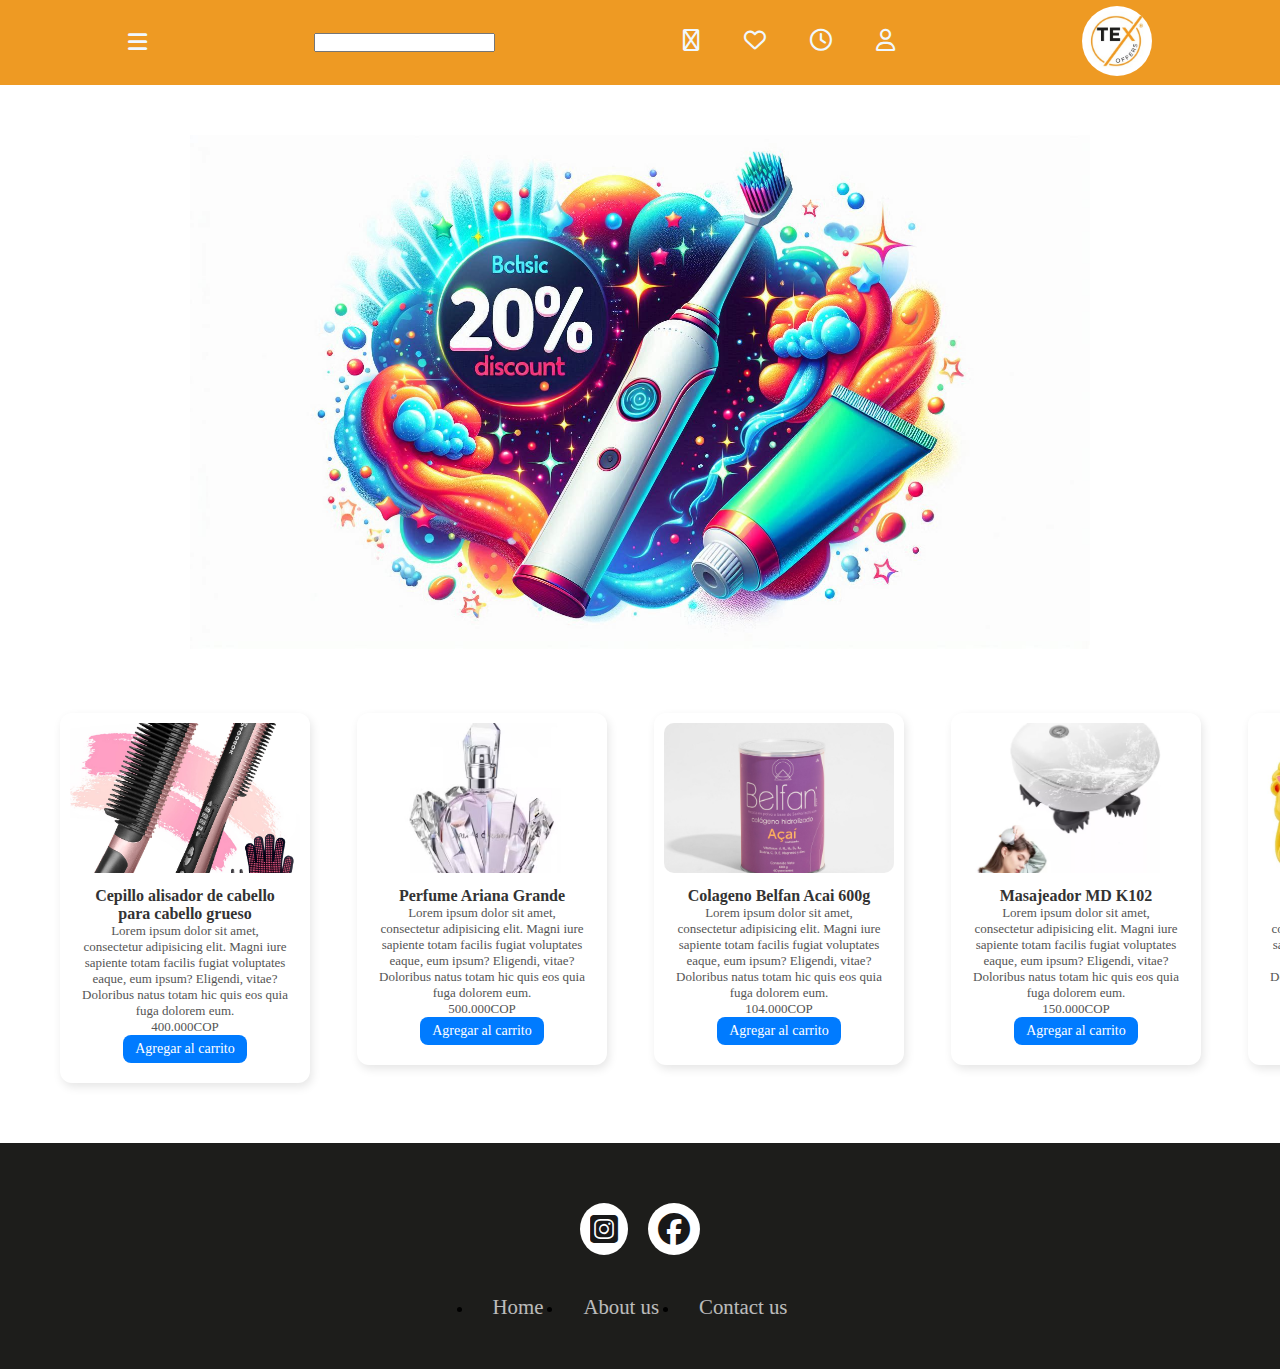
<file: index.html>
<!DOCTYPE html>
<html lang="en">
<head>
    <meta charset="UTF-8">
    <meta name="viewport" content="width=device-width, initial-scale=1.0">
    <link rel="stylesheet" href="fontawesome-free-6.5.2-web/css/all.css">
    <link rel="stylesheet" href="css/style.css">
    <script src="https://cdn.jsdelivr.net/npm/bootstrap@5.3.3/dist/js/bootstrap.bundle.min.js" integrity="sha384-YvpcrYf0tY3lHB60NNkmXc5s9fDVZLESaAA55NDzOxhy9GkcIdslK1eN7N6jIeHz" crossorigin="anonymous"></script>
    <title>Tex Offers</title>
</head>
<body>
    <header class="header">
        <div class="hamburguesa">
            <a class="hamburger" href=""> <i class="fa-solid fa-bars"></i> </a>
        </div>
        <div class="buscar">
            <input type="Buscar">
        </div>
        <nav>
            <ul>
               <li>
                <a class="carrito" href="pages/carrito.html"> <i class="fa-regular fa-cart-arrow-down"></i></a>
               </li>
               <li>
                <a class="lista" href="pages/listas.html"> <i class="fa-regular fa-heart"></i> </a>
               </li>
               <li>
                <a class="historial" href="pages/historial.html"> <i class="fa-regular fa-clock"></i> </a>
               </li>
               <li>
                <a class="profile" href="pages/profile.html"> <i class="fa-regular fa-user"></i> </a> 
               </li>
            </ul>
        </nav>

        <div class="logo">
            <img src="img/logo.jpeg" alt="Logo de Tex Offers">
        </div>
    </header>

    <!-- Carrousel -->
    <div class="carrousel">
        <ul>
            <li><img src="img/descuento_1.jpeg" alt="Imagen de descuento 1"></li>
            <li><img src="img/descuento_2.jpeg" alt="Imagen de descuento 2"></li>
            <li><img src="img/descuento_3.jpeg" alt="Imagen de descuento 3"></li>
        </ul>
    </div>

    <div class="contenido">
        <!-- Productos -->
        <div class="grid-container">
            <div class="grid-item">
                <div class="card">
                    <img src="../img/peine.jpg" class="card-img-top" alt="imagen de peine">
                    
                    <div class="card-body">
                        <h5 class="card-title">Cepillo alisador de cabello para cabello grueso</h5>
                        <p class="card-text">Lorem ipsum dolor sit amet, consectetur adipisicing elit. Magni iure sapiente totam facilis fugiat voluptates eaque, eum ipsum? Eligendi, vitae? Doloribus natus totam hic quis eos quia fuga dolorem eum.</p>
                        <p class="card-text">400.000COP</p>
                        <a href="pages/carrito.html" class="btn btn-primary">Agregar al carrito</a>
                    </div>
                </div>
            </div>
            <div class="grid-item">
                <div class="card">
                    <img src="img/ARIANA-GRANDE-REM.jpg" class="card-img-top" alt="imagen de peine">
                    
                    <div class="card-body">
                        <h5 class="card-title">Perfume Ariana Grande</h5>
                        <p class="card-text">Lorem ipsum dolor sit amet, consectetur adipisicing elit. Magni iure sapiente totam facilis fugiat voluptates eaque, eum ipsum? Eligendi, vitae? Doloribus natus totam hic quis eos quia fuga dolorem eum.</p>
                        <p class="card-text">500.000COP</p>
                        <a href="#" class="btn btn-primary">Agregar al carrito</a>
                    </div>
                </div>
            </div>
            <div class="grid-item">
                <div class="card">
                    <img src="img/Colageno-Belfan-Acai-600g_-scaled.jpg" class="card-img-top" alt="imagen de peine">
                    
                    <div class="card-body">
                        <h5 class="card-title">Colageno Belfan Acai 600g</h5>
                        <p class="card-text">Lorem ipsum dolor sit amet, consectetur adipisicing elit. Magni iure sapiente totam facilis fugiat voluptates eaque, eum ipsum? Eligendi, vitae? Doloribus natus totam hic quis eos quia fuga dolorem eum.</p>
                        <p class="card-text">104.000COP</p>
                        <a href="#" class="btn btn-primary">Agregar al carrito</a>
                    </div>
                </div>
            </div>
            <div class="grid-item">
                <div class="card">
                    <img src="img/MASAJEADOR-MD-K102.jpg" class="card-img-top" alt="imagen de peine">
                    
                    <div class="card-body">
                        <h5 class="card-title">Masajeador MD K102</h5>
                        <p class="card-text">Lorem ipsum dolor sit amet, consectetur adipisicing elit. Magni iure sapiente totam facilis fugiat voluptates eaque, eum ipsum? Eligendi, vitae? Doloribus natus totam hic quis eos quia fuga dolorem eum.</p>
                        <p class="card-text">150.000COP</p>
                        <a href="#" class="btn btn-primary">Agregar al carrito</a>
                    </div>
                </div>
            </div>
            <div class="grid-item">
                <div class="card">
                    <img src="img/PIANO-HONGO-DIDACTICO.jpg" class="card-img-top" alt="imagen de peine">
                    
                    <div class="card-body">
                        <h5 class="card-title">Piano Hongo Didactico</h5>
                        <p class="card-text">Lorem ipsum dolor sit amet, consectetur adipisicing elit. Magni iure sapiente totam facilis fugiat voluptates eaque, eum ipsum? Eligendi, vitae? Doloribus natus totam hic quis eos quia fuga dolorem eum.</p>
                        <p class="card-text">30.000COP</p>
                        <a href="#" class="btn btn-primary">Agregar al carrito</a>
                    </div>
                </div>
            </div>
        </div>
    
    </div>

    

    

    <!-- Pie de pagina -->

    <footer>
        <div class="socialIcons">
            <a href="https://www.instagram.com/texoffers?utm_source=ig_web_button_share_sheet&igsh=ZDNlZDc0MzIxNw=="> <i class="fa-brands fa-square-instagram"></i> </a>
            <a href="https://www.facebook.com/share/9vX4gmy9qZ2kfJfJ/?mibextid=LQQJ4d"><i class="fa-brands fa-facebook"></i></a>
        </div>

        <div class="nav">
            <ul>
                <li>
                    <a href="index.html">Home</a>
                </li>

                <li>
                    <a href="">About us</a>
                </li>

                <li>
                    <a href="">Contact us</a>
                </li>
            </ul>
        </div>
    </footer>
</body>
</html>
</file>
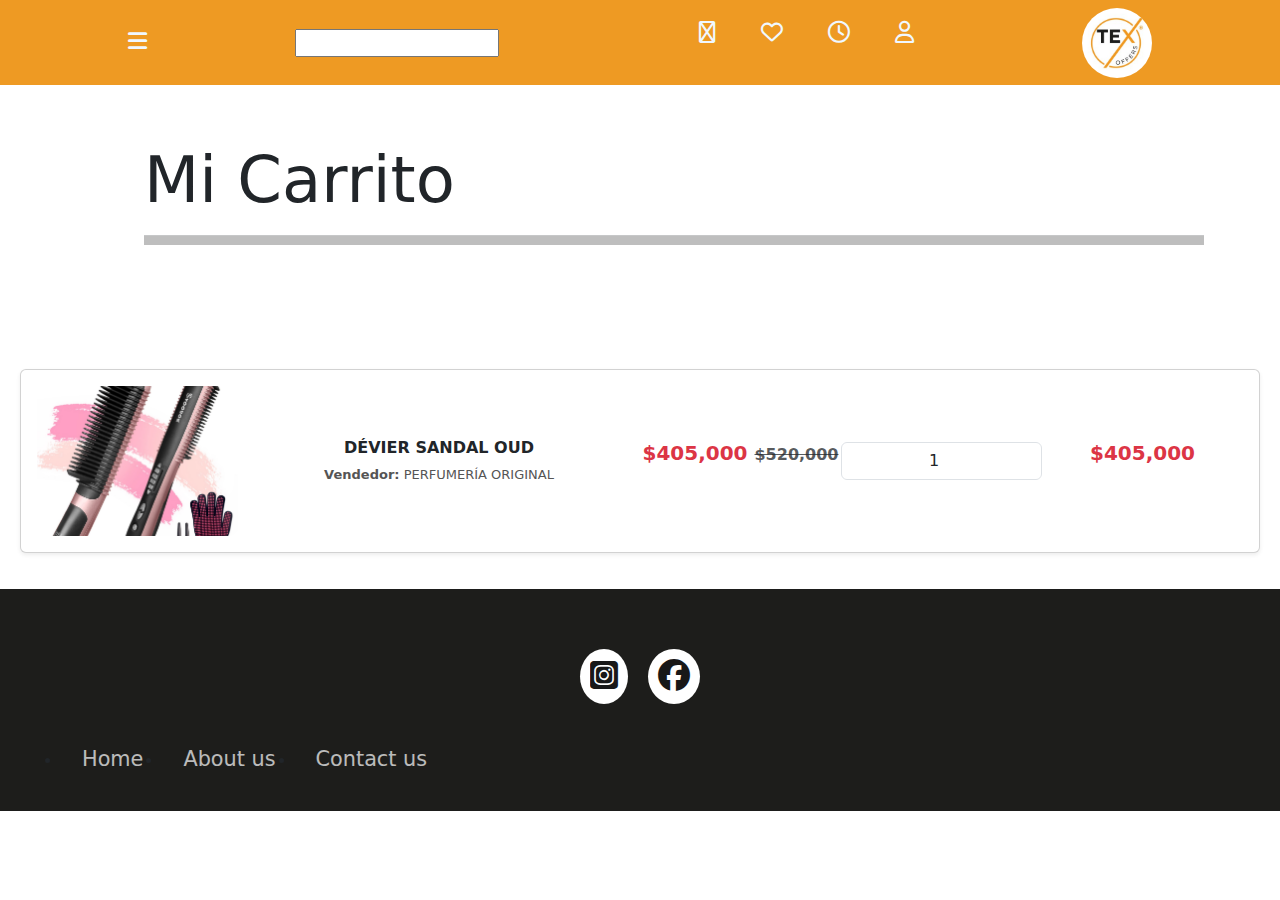
<file: pages/carrito.html>
<!DOCTYPE html>
<html lang="es">
<head>
    <meta charset="UTF-8">
    <meta name="viewport" content="width=device-width, initial-scale=1.0">
    <link rel="stylesheet" href="../fontawesome-free-6.5.2-web/css/all.css">
    <link rel="stylesheet" href="../css/style.css">
    <link href="https://cdn.jsdelivr.net/npm/bootstrap@5.3.3/dist/css/bootstrap.min.css" rel="stylesheet" integrity="sha384-QWTKZyjpPEjISv5WaRU9OFeRpok6YctnYmDr5pNlyT2bRjXh0JMhjY6hW+ALEwIH" crossorigin="anonymous">
    <title>Tex Offers</title>
</head>
<body>
    <header class="header">
        <div class="hamburguesa">
            <a class="hamburger" href=""> <i class="fa-solid fa-bars"></i> </a>
        </div>
        <div class="buscar">
            <input type="Buscar">
        </div>
        <nav>
            <ul>
               <li>
                <a class="carrito" href="carrito.html"> <i class="fa-regular fa-cart-arrow-down"></i></a>
               </li>
               <li>
                <a class="lista" href="listas.html"> <i class="fa-regular fa-heart"></i> </a>
               </li>
               <li>
                <a class="historial" href="historial.html"> <i class="fa-regular fa-clock"></i> </a>
               </li>
               <li>
                <a class="profile" href="profile.html"> <i class="fa-regular fa-user"></i> </a> 
               </li>
            </ul>
        </nav>

        <div class="logo">
            <img src="../img/logo.jpeg" alt="Logo de Tex Offers">
        </div>
    </header>

    <div class="contenido">
       <!-- Titulo -->
        <div class="info_carrito">
            <h1 class="titulo_carrito">Mi Carrito</h1>
            <hr class="linea">
        </div>

        <!-- Productos -->
        
        <div class="card mb-3 w-100 p-3 shadow-sm">
            <div class="row g-0 align-items-center">
                <!-- Imagen del producto -->
                <div class="col-md-2 text-center">
                    <img src="../img/peine.jpg" class="img-fluid rounded-start" alt="Cepillo alisador">
                </div>
        
                <!-- Información del producto -->
                <div class="col-md-4">
                    <div class="card-body">
                        <h5 class="card-title">DÉVIER SANDAL OUD</h5>
                        <p class="card-text"><strong>Vendedor:</strong> PERFUMERÍA ORIGINAL</p>
                    </div>
                </div>
        
                <!-- Precio -->
                <div class="col-md-2 text-center">
                    <p class="text-danger fw-bold fs-5">$405,000 <span class="text-muted text-decoration-line-through fs-6">$520,000</span></p>
                </div>
        
                <!-- Cantidad -->
                <div class="col-md-2 text-center">
                    <input type="number" class="form-control text-center" value="1" min="1">
                </div>
        
                <!-- Subtotal -->
                <div class="col-md-2 text-center">
                    <p class="text-danger fw-bold fs-5">$405,000</p>
                </div>
            </div>
        </div>
    </div>

    


    <footer>
        <div class="socialIcons">
            <a href="https://www.instagram.com/texoffers?utm_source=ig_web_button_share_sheet&igsh=ZDNlZDc0MzIxNw=="> <i class="fa-brands fa-square-instagram"></i> </a>
            <a href="https://www.facebook.com/share/9vX4gmy9qZ2kfJfJ/?mibextid=LQQJ4d"><i class="fa-brands fa-facebook"></i></a>
        </div>

        <div class="nav">
            <ul>
                <li>
                    <a href="../index.html">Home</a>
                </li>

                <li>
                    <a href="">About us</a>
                </li>

                <li>
                    <a href="">Contact us</a>
                </li>
            </ul>
        </div>
    </footer>
</body>
</html>
</file>
<file: css/style.css>
/* Grillas */
.grid-container {
    display: grid;
    grid-template-columns: repeat(6, 1fr); /* 3 columnas iguales */
    gap: 7px; /* Espacio entre elementos */
    padding: 20px;
}

.grid-item {
    color: white;
    padding: 20px;
    text-align: center;
    border-radius: 8px;
}

/* padding */
.contenido{
    margin: 0; 
    padding: 20px; 
}

/* Header*/

*{
    padding: 0;
    margin: 0;
    box-sizing: border-box;
}

header{
    background-color: #ee9a23;
    display: flex;
    justify-content: space-between;
    align-items: center;
    height: 85px;
    padding: 5px 10%;
}

header nav ul li {
    list-style-type: none;
    display: inline-block;
    padding: 0 20px;
    line-height: 80px;
}

header .logo img{
    height: 70px;
    width: auto;
    border-radius: 70%;
}

i{
    color: aliceblue;
    font-size: 22px;
}


/* Footer */

footer{
    background-color: #1d1d1b;
    padding: 50px 30px 20px;
    width: 100%;
}

.socialIcons{
    display: flex;
    justify-content: center;
}

.socialIcons a{
    text-decoration: none;
    padding: 10px;
    background-color: white;
    margin: 10px;
    border-radius: 50%;
}

.socialIcons a i {
    font-size: 2em;
    color: black;
    opacity: 0.9;
}

.nav{
    margin: 30px 0;

}

.nav ul{
    display: flex;
    justify-content: center;
}

.nav ul li a{
    color: white;
    margin: 20px;
    text-decoration: none;
    font-size: 1.3em;
    opacity: 0.7;
}

/* Home */

/* Carrousel */

.carrousel{
    width: 900px;
    height: auto;
    margin: 50px auto 0;
    overflow: hidden ;
}

@keyframes slide{
    0%{margin-left: 0%;}
    30%{margin-left: 0%;}

    35%{margin-left: -100%;}
    65%{margin-left: -100%;}

    70%{margin-left: -200%;}
    100%{margin-left: -200%;}
}


.carrousel ul {
    display: flex;
    padding: 0;
    width: 300%;
    animation: slide 15s infinite alternate ease-in-out;
}

.carrousel ul li {
    list-style: none;
    width: 100%;
}

.carrousel img {
    width: 100%;
}

/* Carrito */

.info_carrito {
    margin-left: 10%;
    margin-top: 3%;
    margin-bottom: 10%;
}

.titulo_carrito{
    font-size: 400%;
}


.info_carrito .linea{
    height: 10px;
    width: 95%;
    background-color: black;
}

/* Profile */
.profile-header {
    background-color: #f7f7f7;
    padding: 30px;
    border-radius: 5px;
}

.profile-header img {
    border-radius: 50%;
    width: 150px;
    height: 150px;
    object-fit: cover;
}

.social-icons a {
    margin-right: 10px;
    font-size: 1.5rem;
}

/* Modificar la visualización de los elementos en venta del index */

.card {
    width: 250px; /* Reduce el tamaño de la tarjeta */
    border-radius: 12px; /* Bordes redondeados */
    box-shadow: 2px 4px 10px rgba(0, 0, 0, 0.1); /* Sombra ligera */
    overflow: hidden; /* Evita que los bordes sobresalgan */
    text-align: center;
    padding: 10px;
    background: #fff;
}

.card img {
    width: 100%; /* Imagen responsiva */
    height: 150px; /* Tamaño fijo para mantener uniformidad */
    object-fit: cover; /* Recorta la imagen si es necesario */
    border-radius: 10px;
}

.card-body {
    padding: 10px;
    font-size: 14px; /* Reduce el tamaño del texto */
}

.card-title {
    font-size: 16px;
    font-weight: bold;
    color: #333;
}

.card-text {
    font-size: 13px;
    color: #555;
}

.btn {
    background-color: #007bff;
    color: white;
    padding: 6px 12px;
    font-size: 14px;
    border-radius: 8px;
    text-decoration: none;
    display: inline-block;
    transition: 0.3s;
}

.btn:hover {
    background-color: #0056b3;
}
</file>
